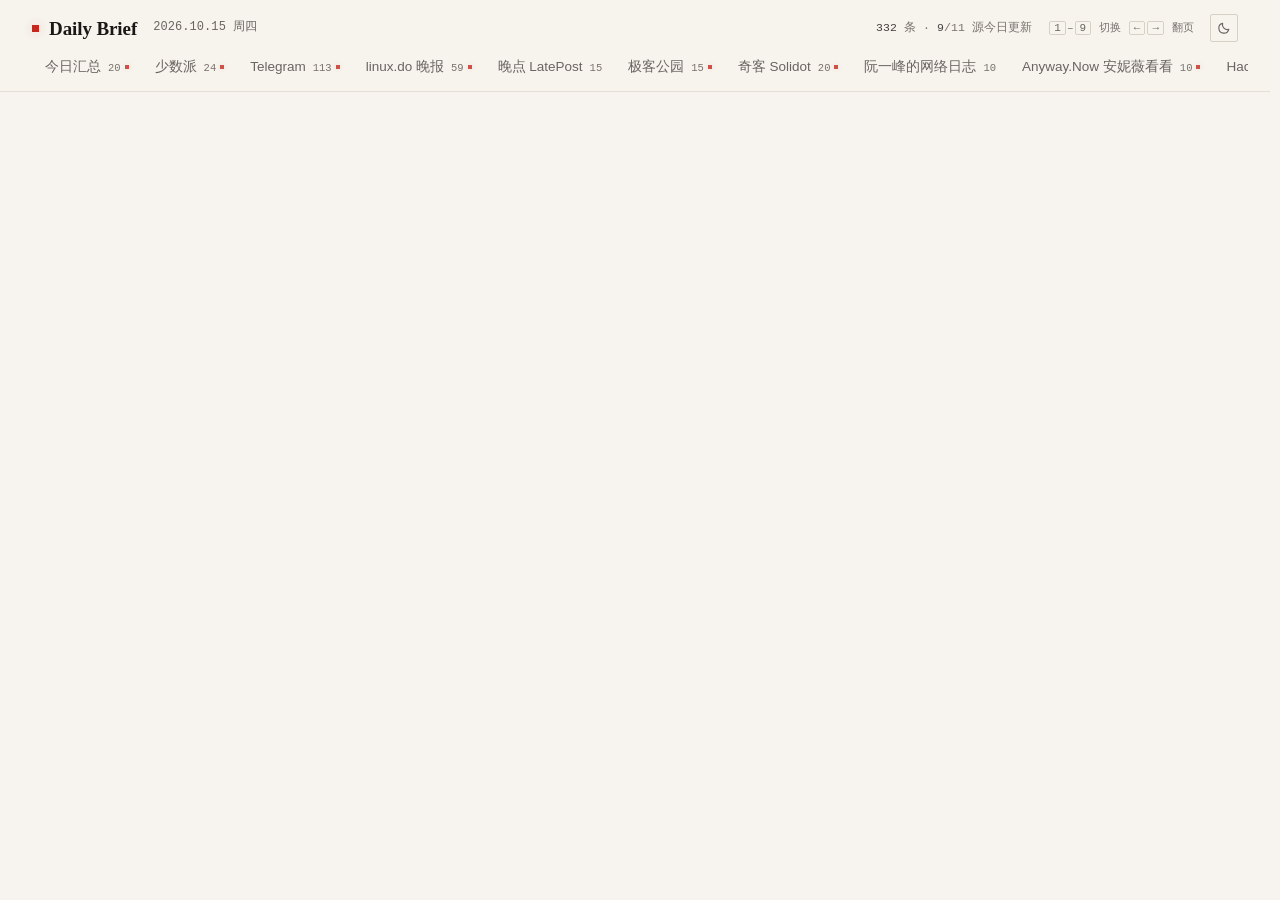
<file: index.html>
<!doctype html>
<html lang="zh-CN">
<head>
<meta charset="utf-8">
<meta name="viewport" content="width=device-width,initial-scale=1">
<meta name="color-scheme" content="light dark">
<title>NewsYou — 每日简报</title>
<!-- The digest itself is written by `make daily` to site/digest.html. This page
     exists only so the site root is not a 404; it forwards to the current issue
     and is not regenerated. -->
<meta http-equiv="refresh" content="0; url=site/digest.html">
<link rel="canonical" href="site/digest.html">
<style>
  :root{--bg:#f7f4ef;--fg:#1b1716;--dim:#6b625b;--accent:#c4291f;--line:#e6dfd5}
  @media (prefers-color-scheme:dark){
    :root{--bg:#0c0b0b;--fg:#efeceb;--dim:#8d8480;--accent:#ee5d50;--line:#242020}
  }
  html,body{height:100%}
  body{margin:0;display:grid;place-items:center;background:var(--bg);color:var(--fg);
       font:16px/1.6 "DB Punct Sans","Inter","SF Pro Text",-apple-system,
       BlinkMacSystemFont,"Segoe UI","Helvetica Neue","PingFang SC",
       "Hiragino Sans GB","Microsoft YaHei",sans-serif}
  main{text-align:center;padding:24px}
  h1{margin:0 0 6px;font-size:20px;letter-spacing:.01em}
  p{margin:0 0 18px;color:var(--dim);font-size:14px}
  a{color:var(--accent);text-decoration:none;font-weight:600;
    border-bottom:1px solid color-mix(in srgb,var(--accent) 40%,transparent);
    padding-bottom:1px}
  a:hover{border-bottom-color:var(--accent)}
</style>
</head>
<body>
<main>
  <h1>NewsYou</h1>
  <p>正在打开今日简报…</p>
  <p><a href="site/digest.html">若没有自动跳转，点此进入 →</a></p>
</main>
</body>
</html>
</file>
